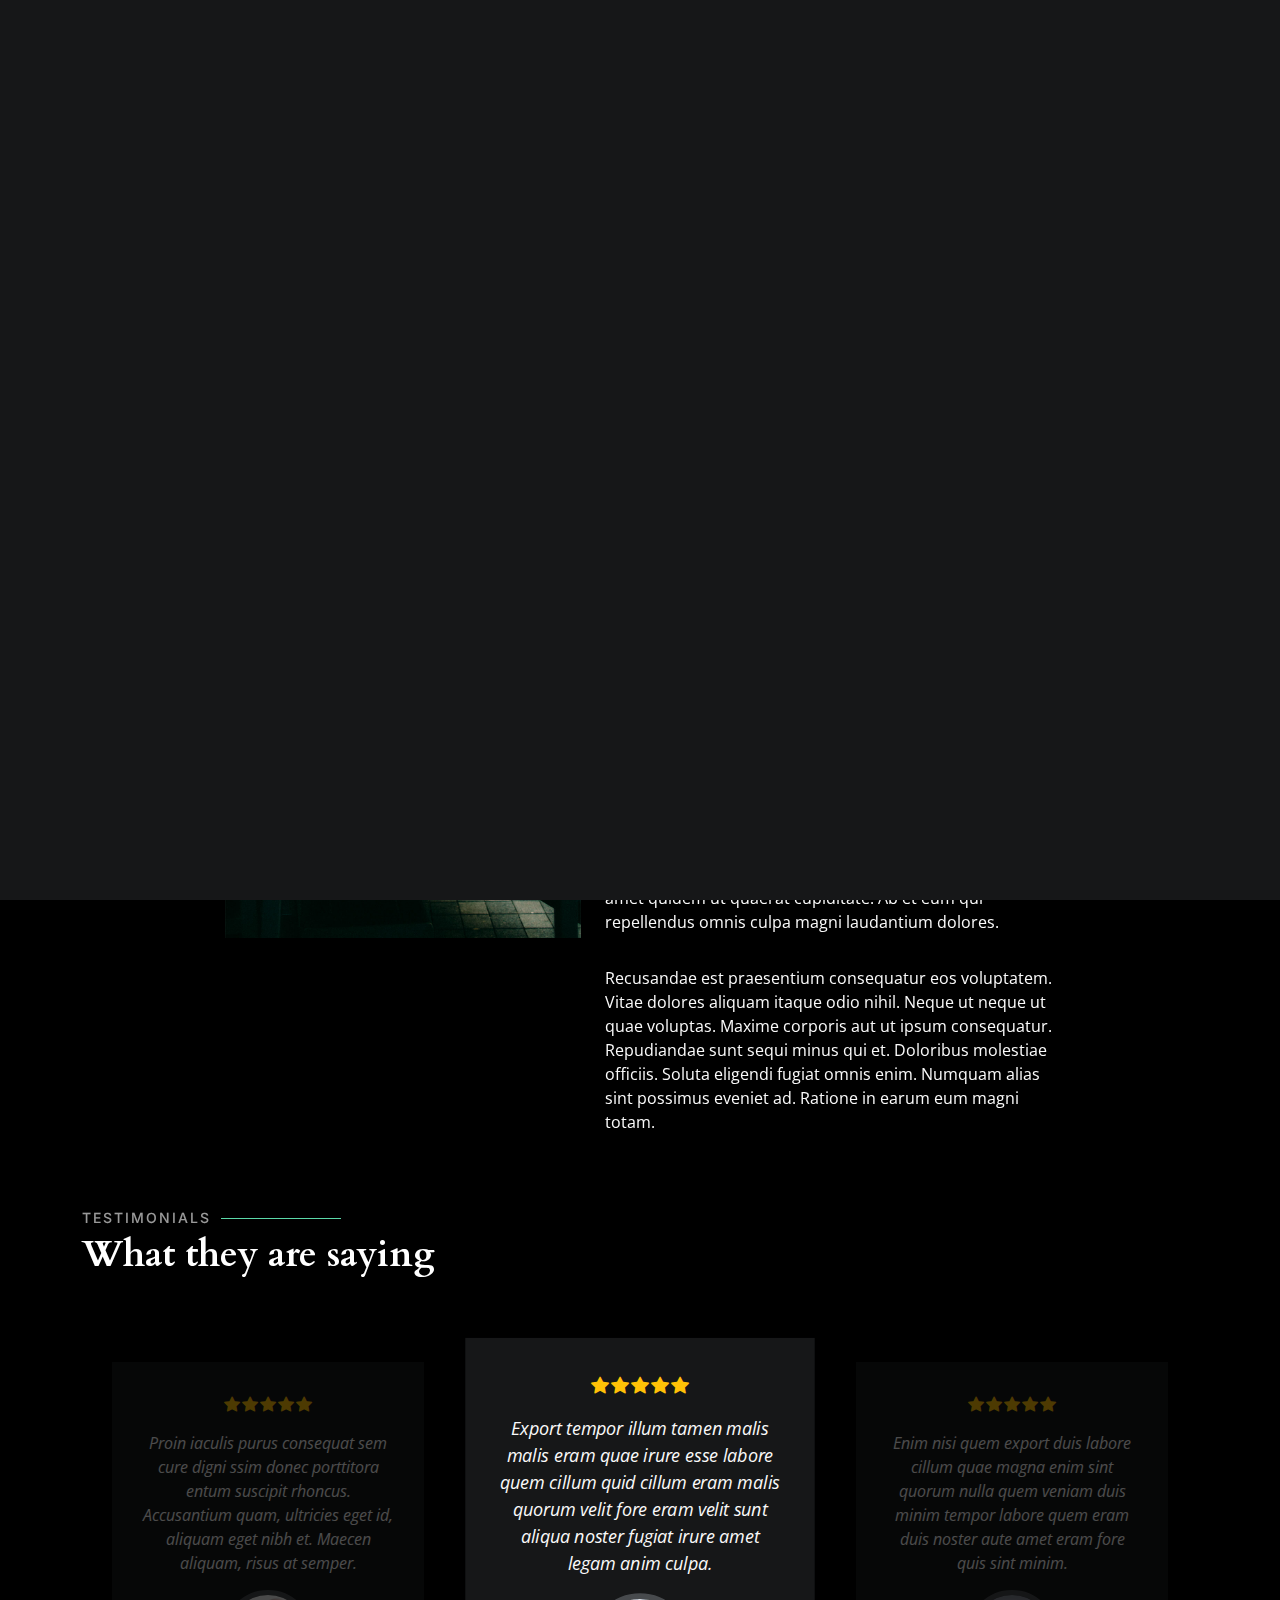
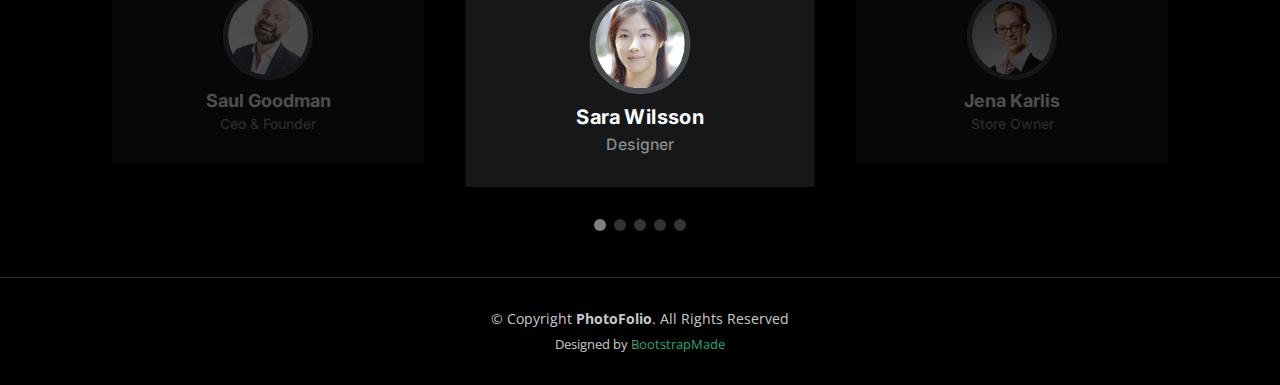
<file: about.html>
<!DOCTYPE html>
<html lang="en">

<head>
  <meta charset="utf-8">
  <meta content="width=device-width, initial-scale=1.0" name="viewport">

  <title>PhotoFolio Bootstrap Template - About</title>
  <meta content="" name="description">
  <meta content="" name="keywords">

  <!-- Favicons -->
  <link href="assets/img/favicon.png" rel="icon">
  <link href="assets/img/apple-touch-icon.png" rel="apple-touch-icon">

  <!-- Google Fonts -->
  <link rel="preconnect" href="https://fonts.googleapis.com">
  <link rel="preconnect" href="https://fonts.gstatic.com" crossorigin>
  <link href="https://fonts.googleapis.com/css2?family=Open+Sans:ital,wght@0,300;0,400;0,500;0,600;0,700;1,300;1,400;1,600;1,700&family=Inter:ital,wght@0,300;0,400;0,500;0,600;0,700;1,300;1,400;1,500;1,600;1,700&family=Cardo:ital,wght@0,400;0,700;1,400&display=swap" rel="stylesheet">

  <!-- Vendor CSS Files -->
  <link href="assets/vendor/bootstrap/css/bootstrap.min.css" rel="stylesheet">
  <link href="assets/vendor/bootstrap-icons/bootstrap-icons.css" rel="stylesheet">
  <link href="assets/vendor/swiper/swiper-bundle.min.css" rel="stylesheet">
  <link href="assets/vendor/glightbox/css/glightbox.min.css" rel="stylesheet">
  <link href="assets/vendor/aos/aos.css" rel="stylesheet">

  <!-- Template Main CSS File -->
  <link href="assets/css/main.css" rel="stylesheet">

  <!-- =======================================================
  * Template Name: PhotoFolio - v1.0.0
  * Template URL: https://bootstrapmade.com/photofolio-bootstrap-photography-website-template/
  * Author: BootstrapMade.com
  * License: https://bootstrapmade.com/license/
  ======================================================== -->
</head>

<body>

  <!-- ======= Header ======= -->
  <header id="header" class="header d-flex align-items-center fixed-top">
    <div class="container-fluid d-flex align-items-center justify-content-between">

      <a href="index.html" class="logo d-flex align-items-center  me-auto me-lg-0">
        <!-- Uncomment the line below if you also wish to use an image logo -->
        <!-- <img src="assets/img/logo.png" alt=""> -->
        <i class="bi bi-camera"></i>
        <h1>PhotoFolio</h1>
      </a>

      <nav id="navbar" class="navbar">
        <ul>
          <li><a href="index.html">Home</a></li>
          <li><a href="about.html" class="active">About</a></li>
          <li class="dropdown"><a href="#"><span>Gallery</span> <i class="bi bi-chevron-down dropdown-indicator"></i></a>
            <ul>
              <li><a href="gallery.html">Nature</a></li>
              <li><a href="gallery.html">People</a></li>
              <li><a href="gallery.html">Architecture</a></li>
              <li><a href="gallery.html">Animals</a></li>
              <li><a href="gallery.html">Sports</a></li>
              <li><a href="gallery.html">Travel</a></li>
              <li class="dropdown"><a href="#"><span>Sub Menu</span> <i class="bi bi-chevron-down dropdown-indicator"></i></a>
                <ul>
                  <li><a href="#">Sub Menu 1</a></li>
                  <li><a href="#">Sub Menu 2</a></li>
                  <li><a href="#">Sub Menu 3</a></li>
                </ul>
              </li>
            </ul>
          </li>
          <li><a href="services.html">Services</a></li>
          <li><a href="contact.html">Contact</a></li>
        </ul>
      </nav><!-- .navbar -->

      <div class="header-social-links">
        <a href="#" class="twitter"><i class="bi bi-twitter"></i></a>
        <a href="#" class="facebook"><i class="bi bi-facebook"></i></a>
        <a href="#" class="instagram"><i class="bi bi-instagram"></i></a>
        <a href="#" class="linkedin"><i class="bi bi-linkedin"></i></i></a>
      </div>
      <i class="mobile-nav-toggle mobile-nav-show bi bi-list"></i>
      <i class="mobile-nav-toggle mobile-nav-hide d-none bi bi-x"></i>

    </div>
  </header><!-- End Header -->

  <main id="main" data-aos="fade" data-aos-delay="1500">

    <!-- ======= End Page Header ======= -->
    <div class="page-header d-flex align-items-center">
      <div class="container position-relative">
        <div class="row d-flex justify-content-center">
          <div class="col-lg-6 text-center">
            <h2>About</h2>
            <p>Odio et unde deleniti. Deserunt numquam exercitationem. Officiis quo odio sint voluptas consequatur ut a odio voluptatem. Sit dolorum debitis veritatis natus dolores. Quasi ratione sint. Sit quaerat ipsum dolorem.</p>

            <a class="cta-btn" href="contact.html">Available for hire</a>

          </div>
        </div>
      </div>
    </div><!-- End Page Header -->

    <!-- ======= About Section ======= -->
    <section id="about" class="about">
      <div class="container">

        <div class="row gy-4 justify-content-center">
          <div class="col-lg-4">
            <img src="assets/img/profile-img.jpg" class="img-fluid" alt="">
          </div>
          <div class="col-lg-5 content">
            <h2>Professional Photographer from New York</h2>
            <p class="fst-italic py-3">
              Lorem ipsum dolor sit amet, consectetur adipiscing elit, sed do eiusmod tempor incididunt ut labore et dolore
              magna aliqua.
            </p>
            <div class="row">
              <div class="col-lg-6">
                <ul>
                  <li><i class="bi bi-chevron-right"></i> <strong>Birthday:</strong> <span>1 May 1995</span></li>
                  <li><i class="bi bi-chevron-right"></i> <strong>Website:</strong> <span>www.example.com</span></li>
                  <li><i class="bi bi-chevron-right"></i> <strong>Phone:</strong> <span>+123 456 7890</span></li>
                  <li><i class="bi bi-chevron-right"></i> <strong>City:</strong> <span>New York, USA</span></li>
                </ul>
              </div>
              <div class="col-lg-6">
                <ul>
                  <li><i class="bi bi-chevron-right"></i> <strong>Age:</strong> <span>30</span></li>
                  <li><i class="bi bi-chevron-right"></i> <strong>Degree:</strong> <span>Master</span></li>
                  <li><i class="bi bi-chevron-right"></i> <strong>PhEmailone:</strong> <span>email@example.com</span></li>
                  <li><i class="bi bi-chevron-right"></i> <strong>Freelance:</strong> <span>Available</span></li>
                </ul>
              </div>
            </div>
            <p class="py-3">
              Officiis eligendi itaque labore et dolorum mollitia officiis optio vero. Quisquam sunt adipisci omnis et ut. Nulla accusantium dolor incidunt officia tempore. Et eius omnis.
              Cupiditate ut dicta maxime officiis quidem quia. Sed et consectetur qui quia repellendus itaque neque. Aliquid amet quidem ut quaerat cupiditate. Ab et eum qui repellendus omnis culpa magni laudantium dolores.
            </p>
            <p class="m-0">
              Recusandae est praesentium consequatur eos voluptatem. Vitae dolores aliquam itaque odio nihil. Neque ut neque ut quae voluptas. Maxime corporis aut ut ipsum consequatur. Repudiandae sunt sequi minus qui et. Doloribus molestiae officiis.
              Soluta eligendi fugiat omnis enim. Numquam alias sint possimus eveniet ad. Ratione in earum eum magni totam.
            </p>
          </div>
        </div>

      </div>
    </section><!-- End About Section -->

    <!-- ======= Testimonials Section ======= -->
    <section id="testimonials" class="testimonials">
      <div class="container">

        <div class="section-header">
          <h2>Testimonials</h2>
          <p>What they are saying</p>
        </div>

        <div class="slides-3 swiper">
          <div class="swiper-wrapper">

            <div class="swiper-slide">
              <div class="testimonial-item">
                <div class="stars">
                  <i class="bi bi-star-fill"></i><i class="bi bi-star-fill"></i><i class="bi bi-star-fill"></i><i class="bi bi-star-fill"></i><i class="bi bi-star-fill"></i>
                </div>
                <p>
                  Proin iaculis purus consequat sem cure digni ssim donec porttitora entum suscipit rhoncus. Accusantium quam, ultricies eget id, aliquam eget nibh et. Maecen aliquam, risus at semper.
                </p>
                <div class="profile mt-auto">
                  <img src="assets/img/testimonials/testimonials-1.jpg" class="testimonial-img" alt="">
                  <h3>Saul Goodman</h3>
                  <h4>Ceo &amp; Founder</h4>
                </div>
              </div>
            </div><!-- End testimonial item -->

            <div class="swiper-slide">
              <div class="testimonial-item">
                <div class="stars">
                  <i class="bi bi-star-fill"></i><i class="bi bi-star-fill"></i><i class="bi bi-star-fill"></i><i class="bi bi-star-fill"></i><i class="bi bi-star-fill"></i>
                </div>
                <p>
                  Export tempor illum tamen malis malis eram quae irure esse labore quem cillum quid cillum eram malis quorum velit fore eram velit sunt aliqua noster fugiat irure amet legam anim culpa.
                </p>
                <div class="profile mt-auto">
                  <img src="assets/img/testimonials/testimonials-2.jpg" class="testimonial-img" alt="">
                  <h3>Sara Wilsson</h3>
                  <h4>Designer</h4>
                </div>
              </div>
            </div><!-- End testimonial item -->

            <div class="swiper-slide">
              <div class="testimonial-item">
                <div class="stars">
                  <i class="bi bi-star-fill"></i><i class="bi bi-star-fill"></i><i class="bi bi-star-fill"></i><i class="bi bi-star-fill"></i><i class="bi bi-star-fill"></i>
                </div>
                <p>
                  Enim nisi quem export duis labore cillum quae magna enim sint quorum nulla quem veniam duis minim tempor labore quem eram duis noster aute amet eram fore quis sint minim.
                </p>
                <div class="profile mt-auto">
                  <img src="assets/img/testimonials/testimonials-3.jpg" class="testimonial-img" alt="">
                  <h3>Jena Karlis</h3>
                  <h4>Store Owner</h4>
                </div>
              </div>
            </div><!-- End testimonial item -->

            <div class="swiper-slide">
              <div class="testimonial-item">
                <div class="stars">
                  <i class="bi bi-star-fill"></i><i class="bi bi-star-fill"></i><i class="bi bi-star-fill"></i><i class="bi bi-star-fill"></i><i class="bi bi-star-fill"></i>
                </div>
                <p>
                  Fugiat enim eram quae cillum dolore dolor amet nulla culpa multos export minim fugiat minim velit minim dolor enim duis veniam ipsum anim magna sunt elit fore quem dolore labore illum veniam.
                </p>
                <div class="profile mt-auto">
                  <img src="assets/img/testimonials/testimonials-4.jpg" class="testimonial-img" alt="">
                  <h3>Matt Brandon</h3>
                  <h4>Freelancer</h4>
                </div>
              </div>
            </div><!-- End testimonial item -->

            <div class="swiper-slide">
              <div class="testimonial-item">
                <div class="stars">
                  <i class="bi bi-star-fill"></i><i class="bi bi-star-fill"></i><i class="bi bi-star-fill"></i><i class="bi bi-star-fill"></i><i class="bi bi-star-fill"></i>
                </div>
                <p>
                  Quis quorum aliqua sint quem legam fore sunt eram irure aliqua veniam tempor noster veniam enim culpa labore duis sunt culpa nulla illum cillum fugiat legam esse veniam culpa fore nisi cillum quid.
                </p>
                <div class="profile mt-auto">
                  <img src="assets/img/testimonials/testimonials-5.jpg" class="testimonial-img" alt="">
                  <h3>John Larson</h3>
                  <h4>Entrepreneur</h4>
                </div>
              </div>
            </div><!-- End testimonial item -->

          </div>
          <div class="swiper-pagination"></div>
        </div>

      </div>
    </section><!-- End Testimonials Section -->

  </main><!-- End #main -->

  <!-- ======= Footer ======= -->
  <footer id="footer" class="footer">
    <div class="container">
      <div class="copyright">
        &copy; Copyright <strong><span>PhotoFolio</span></strong>. All Rights Reserved
      </div>
      <div class="credits">
        <!-- All the links in the footer should remain intact. -->
        <!-- You can delete the links only if you purchased the pro version. -->
        <!-- Licensing information: https://bootstrapmade.com/license/ -->
        <!-- Purchase the pro version with working PHP/AJAX contact form: https://bootstrapmade.com/photofolio-bootstrap-photography-website-template/ -->
        Designed by <a href="https://bootstrapmade.com/">BootstrapMade</a>
      </div>
    </div>
  </footer><!-- End Footer -->

  <a href="#" class="scroll-top d-flex align-items-center justify-content-center"><i class="bi bi-arrow-up-short"></i></a>

  <div id="preloader">
    <div class="line"></div>
  </div>

  <!-- Vendor JS Files -->
  <script src="assets/vendor/bootstrap/js/bootstrap.bundle.min.js"></script>
  <script src="assets/vendor/swiper/swiper-bundle.min.js"></script>
  <script src="assets/vendor/glightbox/js/glightbox.min.js"></script>
  <script src="assets/vendor/aos/aos.js"></script>
  <script src="assets/vendor/php-email-form/validate.js"></script>

  <!-- Template Main JS File -->
  <script src="assets/js/main.js"></script>

</body>

</html>
</file>
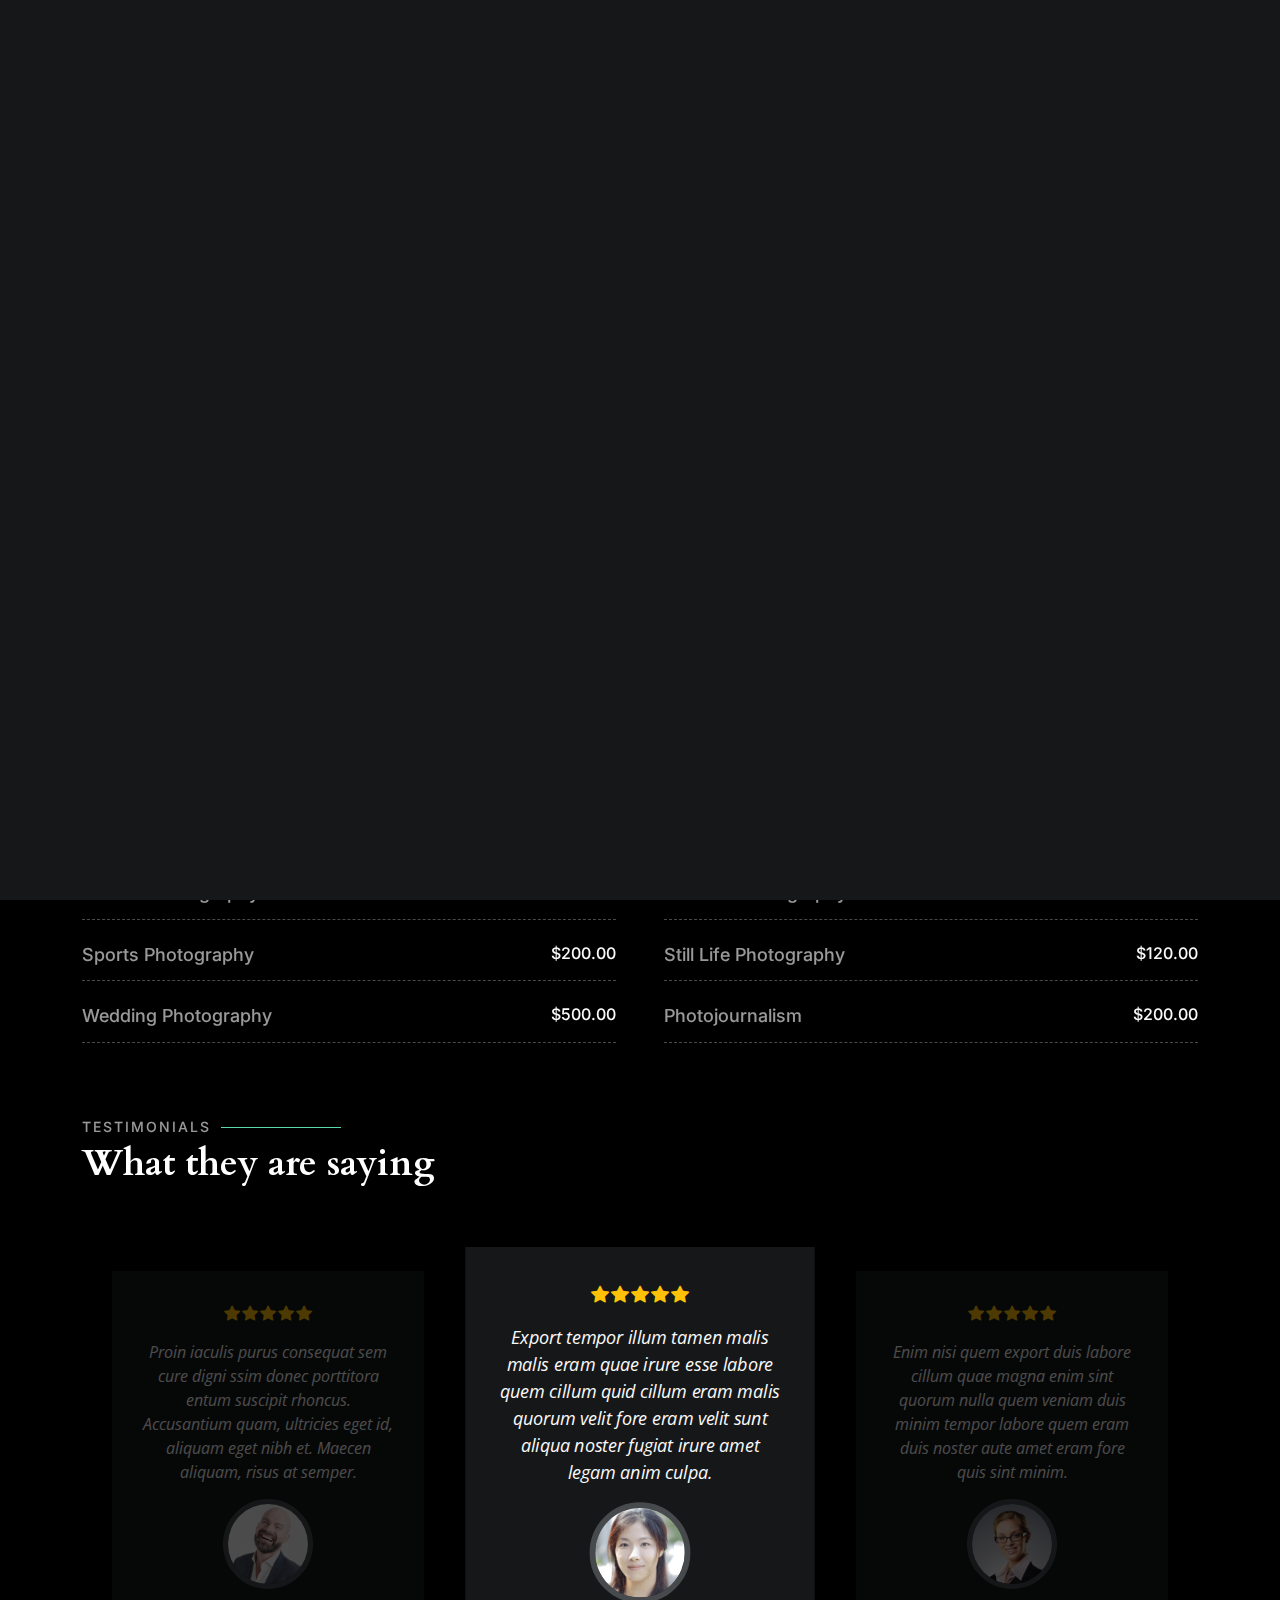
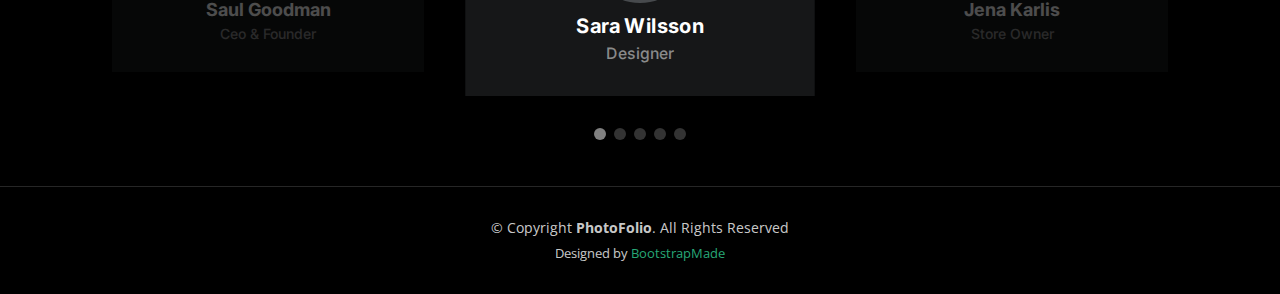
<file: services.html>
<!DOCTYPE html>
<html lang="en">

<head>
  <meta charset="utf-8">
  <meta content="width=device-width, initial-scale=1.0" name="viewport">

  <title>PhotoFolio Bootstrap Template - Services</title>
  <meta content="" name="description">
  <meta content="" name="keywords">

  <!-- Favicons -->
  <link href="assets/img/favicon.png" rel="icon">
  <link href="assets/img/apple-touch-icon.png" rel="apple-touch-icon">

  <!-- Google Fonts -->
  <link rel="preconnect" href="https://fonts.googleapis.com">
  <link rel="preconnect" href="https://fonts.gstatic.com" crossorigin>
  <link href="https://fonts.googleapis.com/css2?family=Open+Sans:ital,wght@0,300;0,400;0,500;0,600;0,700;1,300;1,400;1,600;1,700&family=Inter:ital,wght@0,300;0,400;0,500;0,600;0,700;1,300;1,400;1,500;1,600;1,700&family=Cardo:ital,wght@0,400;0,700;1,400&display=swap" rel="stylesheet">

  <!-- Vendor CSS Files -->
  <link href="assets/vendor/bootstrap/css/bootstrap.min.css" rel="stylesheet">
  <link href="assets/vendor/bootstrap-icons/bootstrap-icons.css" rel="stylesheet">
  <link href="assets/vendor/swiper/swiper-bundle.min.css" rel="stylesheet">
  <link href="assets/vendor/glightbox/css/glightbox.min.css" rel="stylesheet">
  <link href="assets/vendor/aos/aos.css" rel="stylesheet">

  <!-- Template Main CSS File -->
  <link href="assets/css/main.css" rel="stylesheet">

  <!-- =======================================================
  * Template Name: PhotoFolio - v1.0.0
  * Template URL: https://bootstrapmade.com/photofolio-bootstrap-photography-website-template/
  * Author: BootstrapMade.com
  * License: https://bootstrapmade.com/license/
  ======================================================== -->
</head>

<body>

  <!-- ======= Header ======= -->
  <header id="header" class="header d-flex align-items-center fixed-top">
    <div class="container-fluid d-flex align-items-center justify-content-between">

      <a href="index.html" class="logo d-flex align-items-center  me-auto me-lg-0">
        <!-- Uncomment the line below if you also wish to use an image logo -->
        <!-- <img src="assets/img/logo.png" alt=""> -->
        <i class="bi bi-camera"></i>
        <h1>PhotoFolio</h1>
      </a>

      <nav id="navbar" class="navbar">
        <ul>
          <li><a href="index.html">Home</a></li>
          <li><a href="about.html">About</a></li>
          <li class="dropdown"><a href="#"><span>Gallery</span> <i class="bi bi-chevron-down dropdown-indicator"></i></a>
            <ul>
              <li><a href="gallery.html">Nature</a></li>
              <li><a href="gallery.html">People</a></li>
              <li><a href="gallery.html">Architecture</a></li>
              <li><a href="gallery.html">Animals</a></li>
              <li><a href="gallery.html">Sports</a></li>
              <li><a href="gallery.html">Travel</a></li>
              <li class="dropdown"><a href="#"><span>Sub Menu</span> <i class="bi bi-chevron-down dropdown-indicator"></i></a>
                <ul>
                  <li><a href="#">Sub Menu 1</a></li>
                  <li><a href="#">Sub Menu 2</a></li>
                  <li><a href="#">Sub Menu 3</a></li>
                </ul>
              </li>
            </ul>
          </li>
          <li><a href="services.html" class="active">Services</a></li>
          <li><a href="contact.html">Contact</a></li>
        </ul>
      </nav><!-- .navbar -->

      <div class="header-social-links">
        <a href="#" class="twitter"><i class="bi bi-twitter"></i></a>
        <a href="#" class="facebook"><i class="bi bi-facebook"></i></a>
        <a href="#" class="instagram"><i class="bi bi-instagram"></i></a>
        <a href="#" class="linkedin"><i class="bi bi-linkedin"></i></i></a>
      </div>
      <i class="mobile-nav-toggle mobile-nav-show bi bi-list"></i>
      <i class="mobile-nav-toggle mobile-nav-hide d-none bi bi-x"></i>

    </div>
  </header><!-- End Header -->

  <main id="main" data-aos="fade" data-aos-delay="1500">

    <!-- ======= End Page Header ======= -->
    <div class="page-header d-flex align-items-center">
      <div class="container position-relative">
        <div class="row d-flex justify-content-center">
          <div class="col-lg-6 text-center">
            <h2>Services</h2>
            <p>Odio et unde deleniti. Deserunt numquam exercitationem. Officiis quo odio sint voluptas consequatur ut a odio voluptatem. Sit dolorum debitis veritatis natus dolores. Quasi ratione sint. Sit quaerat ipsum dolorem.</p>

            <a class="cta-btn" href="contact.html">Available for hire</a>

          </div>
        </div>
      </div>
    </div><!-- End Page Header -->

    <!-- ======= Services Section ======= -->
    <section id="services" class="services">
      <div class="container">

        <div class="row gy-4">

          <div class="col-xl-3 col-md-6 d-flex">
            <div class="service-item position-relative">
              <i class="bi bi-activity"></i>
              <h4><a href="" class="stretched-link">Lorem Ipsum</a></h4>
              <p>Voluptatum deleniti atque corrupti quos dolores et quas molestias excepturi</p>
            </div>
          </div><!-- End Service Item -->

          <div class="col-xl-3 col-md-6 d-flex">
            <div class="service-item position-relative">
              <i class="bi bi-bounding-box-circles"></i>
              <h4><a href="" class="stretched-link">Sed ut perspici</a></h4>
              <p>Duis aute irure dolor in reprehenderit in voluptate velit esse cillum dolore</p>
            </div>
          </div><!-- End Service Item -->

          <div class="col-xl-3 col-md-6 d-flex">
            <div class="service-item position-relative">
              <i class="bi bi-calendar4-week"></i>
              <h4><a href="" class="stretched-link">Magni Dolores</a></h4>
              <p>Excepteur sint occaecat cupidatat non proident, sunt in culpa qui officia</p>
            </div>
          </div><!-- End Service Item -->

          <div class="col-xl-3 col-md-6 d-flex">
            <div class="service-item position-relative">
              <i class="bi bi-broadcast"></i>
              <h4><a href="" class="stretched-link">Nemo Enim</a></h4>
              <p>At vero eos et accusamus et iusto odio dignissimos ducimus qui blanditiis</p>
            </div>
          </div><!-- End Service Item -->

        </div>

      </div>
    </section><!-- End Services Section -->

    <!-- ======= Pricing Section ======= -->
    <section id="pricing" class="pricing">
      <div class="container">

        <div class="section-header">
          <h2>Prices</h2>
          <p>Check my adorable pricing</p>
        </div>

        <div class="row gy-4 gx-lg-5">

          <div class="col-lg-6">
            <div class="pricing-item d-flex justify-content-between">
              <h3>Portrait Photography</h3>
              <h4>$160.00</h4>
            </div>
          </div><!-- End Pricing Item -->

          <div class="col-lg-6">
            <div class="pricing-item d-flex justify-content-between">
              <h3>Fashion Photography</h3>
              <h4>$300.00</h4>
            </div>
          </div><!-- End Pricing Item -->

          <div class="col-lg-6">
            <div class="pricing-item d-flex justify-content-between">
              <h3>Sports Photography</h3>
              <h4>$200.00</h4>
            </div>
          </div><!-- End Pricing Item -->

          <div class="col-lg-6">
            <div class="pricing-item d-flex justify-content-between">
              <h3>Still Life Photography</h3>
              <h4>$120.00</h4>
            </div>
          </div><!-- End Pricing Item -->

          <div class="col-lg-6">
            <div class="pricing-item d-flex justify-content-between">
              <h3>Wedding Photography</h3>
              <h4>$500.00</h4>
            </div>
          </div><!-- End Pricing Item -->

          <div class="col-lg-6">
            <div class="pricing-item d-flex justify-content-between">
              <h3>Photojournalism</h3>
              <h4>$200.00</h4>
            </div>
          </div><!-- End Pricing Item -->

        </div>
    </section><!-- End Pricing Section -->

    <!-- ======= Testimonials Section ======= -->
    <section id="testimonials" class="testimonials">
      <div class="container">

        <div class="section-header">
          <h2>Testimonials</h2>
          <p>What they are saying</p>
        </div>

        <div class="slides-3 swiper">
          <div class="swiper-wrapper">

            <div class="swiper-slide">
              <div class="testimonial-item">
                <div class="stars">
                  <i class="bi bi-star-fill"></i><i class="bi bi-star-fill"></i><i class="bi bi-star-fill"></i><i class="bi bi-star-fill"></i><i class="bi bi-star-fill"></i>
                </div>
                <p>
                  Proin iaculis purus consequat sem cure digni ssim donec porttitora entum suscipit rhoncus. Accusantium quam, ultricies eget id, aliquam eget nibh et. Maecen aliquam, risus at semper.
                </p>
                <div class="profile mt-auto">
                  <img src="assets/img/testimonials/testimonials-1.jpg" class="testimonial-img" alt="">
                  <h3>Saul Goodman</h3>
                  <h4>Ceo &amp; Founder</h4>
                </div>
              </div>
            </div><!-- End testimonial item -->

            <div class="swiper-slide">
              <div class="testimonial-item">
                <div class="stars">
                  <i class="bi bi-star-fill"></i><i class="bi bi-star-fill"></i><i class="bi bi-star-fill"></i><i class="bi bi-star-fill"></i><i class="bi bi-star-fill"></i>
                </div>
                <p>
                  Export tempor illum tamen malis malis eram quae irure esse labore quem cillum quid cillum eram malis quorum velit fore eram velit sunt aliqua noster fugiat irure amet legam anim culpa.
                </p>
                <div class="profile mt-auto">
                  <img src="assets/img/testimonials/testimonials-2.jpg" class="testimonial-img" alt="">
                  <h3>Sara Wilsson</h3>
                  <h4>Designer</h4>
                </div>
              </div>
            </div><!-- End testimonial item -->

            <div class="swiper-slide">
              <div class="testimonial-item">
                <div class="stars">
                  <i class="bi bi-star-fill"></i><i class="bi bi-star-fill"></i><i class="bi bi-star-fill"></i><i class="bi bi-star-fill"></i><i class="bi bi-star-fill"></i>
                </div>
                <p>
                  Enim nisi quem export duis labore cillum quae magna enim sint quorum nulla quem veniam duis minim tempor labore quem eram duis noster aute amet eram fore quis sint minim.
                </p>
                <div class="profile mt-auto">
                  <img src="assets/img/testimonials/testimonials-3.jpg" class="testimonial-img" alt="">
                  <h3>Jena Karlis</h3>
                  <h4>Store Owner</h4>
                </div>
              </div>
            </div><!-- End testimonial item -->

            <div class="swiper-slide">
              <div class="testimonial-item">
                <div class="stars">
                  <i class="bi bi-star-fill"></i><i class="bi bi-star-fill"></i><i class="bi bi-star-fill"></i><i class="bi bi-star-fill"></i><i class="bi bi-star-fill"></i>
                </div>
                <p>
                  Fugiat enim eram quae cillum dolore dolor amet nulla culpa multos export minim fugiat minim velit minim dolor enim duis veniam ipsum anim magna sunt elit fore quem dolore labore illum veniam.
                </p>
                <div class="profile mt-auto">
                  <img src="assets/img/testimonials/testimonials-4.jpg" class="testimonial-img" alt="">
                  <h3>Matt Brandon</h3>
                  <h4>Freelancer</h4>
                </div>
              </div>
            </div><!-- End testimonial item -->

            <div class="swiper-slide">
              <div class="testimonial-item">
                <div class="stars">
                  <i class="bi bi-star-fill"></i><i class="bi bi-star-fill"></i><i class="bi bi-star-fill"></i><i class="bi bi-star-fill"></i><i class="bi bi-star-fill"></i>
                </div>
                <p>
                  Quis quorum aliqua sint quem legam fore sunt eram irure aliqua veniam tempor noster veniam enim culpa labore duis sunt culpa nulla illum cillum fugiat legam esse veniam culpa fore nisi cillum quid.
                </p>
                <div class="profile mt-auto">
                  <img src="assets/img/testimonials/testimonials-5.jpg" class="testimonial-img" alt="">
                  <h3>John Larson</h3>
                  <h4>Entrepreneur</h4>
                </div>
              </div>
            </div><!-- End testimonial item -->

          </div>
          <div class="swiper-pagination"></div>
        </div>

      </div>
    </section><!-- End Testimonials Section -->

  </main><!-- End #main -->

  <!-- ======= Footer ======= -->
  <footer id="footer" class="footer">
    <div class="container">
      <div class="copyright">
        &copy; Copyright <strong><span>PhotoFolio</span></strong>. All Rights Reserved
      </div>
      <div class="credits">
        <!-- All the links in the footer should remain intact. -->
        <!-- You can delete the links only if you purchased the pro version. -->
        <!-- Licensing information: https://bootstrapmade.com/license/ -->
        <!-- Purchase the pro version with working PHP/AJAX contact form: https://bootstrapmade.com/photofolio-bootstrap-photography-website-template/ -->
        Designed by <a href="https://bootstrapmade.com/">BootstrapMade</a>
      </div>
    </div>
  </footer><!-- End Footer -->

  <a href="#" class="scroll-top d-flex align-items-center justify-content-center"><i class="bi bi-arrow-up-short"></i></a>

  <div id="preloader">
    <div class="line"></div>
  </div>

  <!-- Vendor JS Files -->
  <script src="assets/vendor/bootstrap/js/bootstrap.bundle.min.js"></script>
  <script src="assets/vendor/swiper/swiper-bundle.min.js"></script>
  <script src="assets/vendor/glightbox/js/glightbox.min.js"></script>
  <script src="assets/vendor/aos/aos.js"></script>
  <script src="assets/vendor/php-email-form/validate.js"></script>

  <!-- Template Main JS File -->
  <script src="assets/js/main.js"></script>

</body>

</html>
</file>
<file: assets/css/main.css>
/**
* Template Name: PhotoFolio - v1.0.0
* Template URL: https://bootstrapmade.com/photofolio-bootstrap-photography-website-template/
* Author: BootstrapMade.com
* License: https://bootstrapmade.com/license/
*/

/*--------------------------------------------------------------
# Set main reusable colors and fonts using CSS variables
# Learn more about CSS variables at https://developer.mozilla.org/en-US/docs/Web/CSS/Using_CSS_custom_properties
--------------------------------------------------------------*/
/* Fonts */
:root {
  --font-default: "Open Sans", system-ui, -apple-system, "Segoe UI", Roboto, "Helvetica Neue", Arial, "Noto Sans", "Liberation Sans", sans-serif, "Apple Color Emoji", "Segoe UI Emoji", "Segoe UI Symbol", "Noto Color Emoji";
  --font-primary: "Inter", sans-serif;
  --font-secondary: "Cardo", sans-serif;
}

/* Colors */
:root {
  --color-default: #fafafa;
  --color-primary: #27a776;
  --color-secondary: #161718;
}

/* Smooth scroll behavior */
:root {
  scroll-behavior: smooth;
}

/*--------------------------------------------------------------
# General
--------------------------------------------------------------*/
body {
  font-family: var(--font-default);
  color: var(--color-default);
  background-color: #000;
}

a {
  color: var(--color-primary);
  text-decoration: none;
}

a:hover {
  color: #32cf93;
  text-decoration: none;
}

h1,
h2,
h3,
h4,
h5,
h6 {
  font-family: var(--font-primary);
}

/*--------------------------------------------------------------
# Sections & Section Header
--------------------------------------------------------------*/
.section-header {
  padding-bottom: 40px;
}

.section-header h2 {
  font-size: 14px;
  font-weight: 500;
  padding: 0;
  line-height: 1px;
  margin: 0 0 5px 0;
  letter-spacing: 2px;
  text-transform: uppercase;
  color: rgba(255, 255, 255, 0.6);
  font-family: var(--font-primary);
}

.section-header h2::after {
  content: "";
  width: 120px;
  height: 1px;
  display: inline-block;
  background: #5bd9a9;
  margin: 4px 10px;
}

.section-header p {
  margin: 0;
  margin: 0;
  font-size: 36px;
  font-weight: 700;
  font-family: var(--font-secondary);
  color: #fff;
}

/*--------------------------------------------------------------
# Page Header
--------------------------------------------------------------*/
.page-header {
  padding: 120px 0 60px 0;
  min-height: 30vh;
  position: relative;
}

.page-header h2 {
  font-size: 56px;
  font-weight: 500;
  color: #fff;
  font-family: var(--font-secondary);
}

@media (max-width: 768px) {
  .page-header h2 {
    font-size: 36px;
  }
}

.page-header p {
  color: rgba(255, 255, 255, 0.8);
}

.page-header .cta-btn {
  font-family: var(--font-primary);
  font-weight: 400;
  font-size: 14px;
  display: inline-block;
  padding: 12px 40px;
  border-radius: 4px;
  letter-spacing: 1px;
  text-transform: uppercase;
  transition: 0.3s;
  color: #fff;
  background: var(--color-primary);
}

.page-header .cta-btn:hover {
  background: #2cbc85;
}

/*--------------------------------------------------------------
# Scroll top button
--------------------------------------------------------------*/
.scroll-top {
  position: fixed;
  visibility: hidden;
  opacity: 0;
  right: 15px;
  bottom: -15px;
  z-index: 99999;
  background: var(--color-primary);
  width: 44px;
  height: 44px;
  border-radius: 50px;
  transition: all 0.4s;
}

.scroll-top i {
  font-size: 24px;
  color: #fff;
  line-height: 0;
}

.scroll-top:hover {
  background: rgba(39, 167, 118, 0.8);
  color: #fff;
}

.scroll-top.active {
  visibility: visible;
  opacity: 1;
  bottom: 15px;
}

/*--------------------------------------------------------------
# Preloader
--------------------------------------------------------------*/
#preloader {
  display: flex;
  position: fixed;
  inset: 0;
  width: 100%;
  height: 100vh;
  z-index: 99999;
}

#preloader:before,
#preloader:after {
  content: "";
  background-color: var(--color-secondary);
  position: absolute;
  inset: 0;
  width: 50%;
  height: 100%;
  transition: all 0.3s ease 0s;
  z-index: -1;
}

#preloader:after {
  left: auto;
  right: 0;
}

#preloader .line {
  position: relative;
  overflow: hidden;
  margin: auto;
  width: 1px;
  height: 280px;
  transition: all 0.8s ease 0s;
}

#preloader .line:before {
  content: "";
  position: absolute;
  background-color: #fff;
  left: 0;
  top: 50%;
  width: 1px;
  height: 0%;
  transform: translateY(-50%);
  -webkit-animation: lineincrease 1000ms ease-in-out 0s forwards;
  animation: lineincrease 1000ms ease-in-out 0s forwards;
}

#preloader .line:after {
  content: "";
  position: absolute;
  background-color: #999;
  left: 0;
  top: 0;
  width: 1px;
  height: 100%;
  transform: translateY(-100%);
  -webkit-animation: linemove 1200ms linear 0s infinite;
  animation: linemove 1200ms linear 0s infinite;
  -webkit-animation-delay: 2000ms;
  animation-delay: 2000ms;
}

#preloader.loaded .line {
  opacity: 0;
  height: 100% !important;
}

#preloader.loaded .line:after {
  opacity: 0;
}

#preloader.loaded:before,
#preloader.loaded:after {
  -webkit-animation: preloaderfinish 300ms ease-in-out 500ms forwards;
  animation: preloaderfinish 300ms ease-in-out 500ms forwards;
}

@-webkit-keyframes lineincrease {
  0% {
    height: 0%;
  }

  100% {
    height: 100%;
  }
}

@keyframes lineincrease {
  0% {
    height: 0%;
  }

  100% {
    height: 100%;
  }
}

@-webkit-keyframes linemove {
  0% {
    transform: translateY(200%);
  }

  100% {
    transform: translateY(-100%);
  }
}

@keyframes linemove {
  0% {
    transform: translateY(200%);
  }

  100% {
    transform: translateY(-100%);
  }
}

@-webkit-keyframes preloaderfinish {
  0% {
    width: 5 0%;
  }

  100% {
    width: 0%;
  }
}

@keyframes preloaderfinish {
  0% {
    width: 5 0%;
  }

  100% {
    width: 0%;
  }
}

/*--------------------------------------------------------------
# Header
--------------------------------------------------------------*/
.header {
  transition: all 0.5s;
  z-index: 997;
  padding: 30px 0;
  background-color: #000;
}

.header .logo {
  transition: 0.3s;
}

.header .logo img {
  max-height: 40px;
  margin-right: 8px;
}

.header .logo h1 {
  font-size: 32px;
  margin: 0;
  font-weight: 400;
  color: #fff;
  font-family: var(--font-secondary);
}

.header .logo i {
  font-size: 32px;
  margin-right: 8px;
  line-height: 0;
}

@media (max-width: 575px) {
  .header .logo h1 {
    font-size: 26px;
  }

  .header .logo i {
    font-size: 24px;
  }
}

.header .header-social-links {
  padding-right: 15px;
}

.header .header-social-links a {
  color: rgba(255, 255, 255, 0.5);
  padding-left: 15px;
  display: inline-block;
  line-height: 0px;
  transition: 0.3s;
  font-size: 16px;
}

.header .header-social-links a:hover {
  color: #fff;
}

@media (max-width: 575px) {
  .header .header-social-links a {
    padding-left: 5px;
  }
}

/*--------------------------------------------------------------
# Desktop Navigation
--------------------------------------------------------------*/
@media (min-width: 1280px) {
  .navbar {
    padding: 0;
  }

  .navbar ul {
    margin: 0;
    padding: 0;
    display: flex;
    list-style: none;
    align-items: center;
  }

  .navbar li {
    position: relative;
  }

  .navbar a,
  .navbar a:focus {
    display: flex;
    align-items: center;
    justify-content: space-between;
    padding: 10px 0 10px 30px;
    font-family: var(--font-primary);
    text-transform: uppercase;
    letter-spacing: 1px;
    font-size: 13px;
    font-weight: 400;
    color: rgba(255, 255, 255, 0.5);
    white-space: nowrap;
    transition: 0.3s;
  }

  .navbar a i,
  .navbar a:focus i {
    font-size: 12px;
    line-height: 0;
    margin-left: 5px;
  }

  .navbar a:hover,
  .navbar .active,
  .navbar .active:focus,
  .navbar li:hover>a {
    color: #fff;
  }

  .navbar .dropdown ul {
    display: block;
    position: absolute;
    left: 14px;
    top: calc(100% + 30px);
    margin: 0;
    padding: 10px 0;
    z-index: 99;
    opacity: 0;
    visibility: hidden;
    background: var(--color-secondary);
    transition: 0.3s;
    border-radius: 4px;
  }

  .navbar .dropdown ul li {
    min-width: 200px;
  }

  .navbar .dropdown ul a {
    padding: 10px 20px;
    font-size: 15px;
    text-transform: none;
    font-weight: 400;
  }

  .navbar .dropdown ul a i {
    font-size: 12px;
  }

  .navbar .dropdown ul a:hover,
  .navbar .dropdown ul .active:hover,
  .navbar .dropdown ul li:hover>a {
    color: #fff;
  }

  .navbar .dropdown:hover>ul {
    opacity: 1;
    top: 100%;
    visibility: visible;
  }

  .navbar .dropdown .dropdown ul {
    top: 0;
    left: calc(100% - 30px);
    visibility: hidden;
  }

  .navbar .dropdown .dropdown:hover>ul {
    opacity: 1;
    top: 0;
    left: 100%;
    visibility: visible;
  }
}

@media (min-width: 1280px) and (max-width: 1366px) {
  .navbar .dropdown .dropdown ul {
    left: -90%;
  }

  .navbar .dropdown .dropdown:hover>ul {
    left: -100%;
  }
}

@media (min-width: 1280px) {

  .mobile-nav-show,
  .mobile-nav-hide {
    display: none;
  }
}

/*--------------------------------------------------------------
# Mobile Navigation
--------------------------------------------------------------*/
@media (max-width: 1279px) {
  .navbar {
    position: fixed;
    top: 0;
    right: -100%;
    width: 100%;
    max-width: 400px;
    bottom: 0;
    transition: 0.3s;
    z-index: 9997;
  }

  .navbar ul {
    position: absolute;
    inset: 0;
    padding: 50px 0 10px 0;
    margin: 0;
    background: rgba(0, 0, 0, 0.9);
    overflow-y: auto;
    transition: 0.3s;
    z-index: 9998;
  }

  .navbar a,
  .navbar a:focus {
    display: flex;
    align-items: center;
    justify-content: space-between;
    padding: 10px 20px;
    font-family: var(--font-primary);
    font-size: 13px;
    text-transform: uppercase;
    font-weight: 400;
    color: rgba(255, 255, 255, 0.5);
    letter-spacing: 1px;
    white-space: nowrap;
    transition: 0.3s;
  }

  .navbar a i,
  .navbar a:focus i {
    font-size: 12px;
    line-height: 0;
    margin-left: 5px;
  }

  .navbar a:hover,
  .navbar .active,
  .navbar .active:focus,
  .navbar li:hover>a {
    color: #fff;
  }

  .navbar .dropdown ul,
  .navbar .dropdown .dropdown ul {
    position: static;
    display: none;
    padding: 10px 0;
    margin: 10px 20px;
    transition: all 0.5s ease-in-out;
    border: 1px solid black;
  }

  .navbar .dropdown>.dropdown-active,
  .navbar .dropdown .dropdown>.dropdown-active {
    display: block;
  }

  .mobile-nav-show {
    color: #fff;
    font-size: 28px;
    cursor: pointer;
    line-height: 0;
    transition: 0.5s;
    z-index: 9999;
    margin: 0 10px 0 10px;
  }

  .mobile-nav-hide {
    color: #fff;
    font-size: 32px;
    cursor: pointer;
    line-height: 0;
    transition: 0.5s;
    position: fixed;
    right: 20px;
    top: 20px;
    z-index: 9999;
  }

  .mobile-nav-active {
    overflow: hidden;
  }

  .mobile-nav-active .navbar {
    right: 0;
  }

  .mobile-nav-active .navbar:before {
    content: "";
    position: fixed;
    inset: 0;
    background: rgba(22, 23, 24, 0.8);
    z-index: 9996;
  }
}

/*--------------------------------------------------------------
# About Section
--------------------------------------------------------------*/
.about .content h2 {
  font-weight: 700;
  font-size: 24px;
  color: var(--color-primary);
}

.about .content ul {
  list-style: none;
  padding: 0;
}

.about .content ul li {
  margin-bottom: 20px;
  display: flex;
  align-items: center;
}

.about .content ul strong {
  margin-right: 10px;
}

.about .content ul i {
  font-size: 16px;
  margin-right: 5px;
  color: var(--color-primary);
  line-height: 0;
}

/*--------------------------------------------------------------
# Testimonials Section
--------------------------------------------------------------*/
.testimonials {
  margin-top: 80px;
}

.testimonials .testimonial-item {
  box-sizing: content-box;
  padding: 30px;
  margin: 40px 30px;
  background: var(--color-secondary);
  min-height: 320px;
  display: flex;
  flex-direction: column;
  text-align: center;
  transition: 0.3s;
}

.testimonials .testimonial-item .stars {
  margin-bottom: 15px;
}

.testimonials .testimonial-item .stars i {
  color: #ffc107;
  margin: 0 1px;
}

.testimonials .testimonial-item .testimonial-img {
  width: 90px;
  border-radius: 50%;
  border: 5px solid #474a4d;
  margin: 0 auto;
}

.testimonials .testimonial-item h3 {
  font-size: 18px;
  font-weight: bold;
  margin: 10px 0 5px 0;
  color: #fff;
}

.testimonials .testimonial-item h4 {
  font-size: 14px;
  color: rgba(255, 255, 255, 0.5);
  margin: 0;
}

.testimonials .testimonial-item p {
  font-style: italic;
  margin: 0 auto 15px auto;
}

.testimonials .swiper-pagination {
  margin-top: 20px;
  position: relative;
}

.testimonials .swiper-pagination .swiper-pagination-bullet {
  width: 12px;
  height: 12px;
  background-color: rgba(255, 255, 255, 0.2);
  opacity: 1;
}

.testimonials .swiper-pagination .swiper-pagination-bullet-active {
  background-color: rgba(255, 255, 255, 0.5);
}

.testimonials .swiper-slide {
  opacity: 0.3;
}

@media (max-width: 1199px) {
  .testimonials .swiper-slide-active {
    opacity: 1;
  }

  .testimonials .swiper-pagination {
    margin-top: 0;
  }

  .testimonials .testimonial-item {
    margin: 40px 20px;
  }
}

@media (min-width: 1200px) {
  .testimonials .swiper-slide-next {
    opacity: 1;
    transform: scale(1.12);
  }
}

/*--------------------------------------------------------------
# Pricing Section
--------------------------------------------------------------*/
.gallery {
  margin-top: 40px;
}

.gallery .gallery-item {
  position: relative;
  overflow: hidden;
  border-radius: 10px;
}

.gallery .gallery-item img {
  transition: 0.3s;
}

.gallery .gallery-links {
  position: absolute;
  inset: 0;
  opacity: 0;
  transition: all ease-in-out 0.3s;
  background: rgba(0, 0, 0, 0.6);
  z-index: 3;
}

.gallery .gallery-links .preview-link,
.gallery .gallery-links .details-link {
  font-size: 20px;
  color: rgba(255, 255, 255, 0.5);
  transition: 0.3s;
  line-height: 1.2;
  margin: 30px 8px 0 8px;
}

.gallery .gallery-links .preview-link:hover,
.gallery .gallery-links .details-link:hover {
  color: #fff;
}

.gallery .gallery-links .details-link {
  font-size: 30px;
  line-height: 0;
}

.gallery .gallery-item:hover .gallery-links {
  opacity: 1;
}

.gallery .gallery-item:hover .preview-link,
.gallery .gallery-item:hover .details-link {
  margin-top: 0;
}

.gallery .gallery-item:hover img {
  transform: scale(1.1);
}

.glightbox-clean .gslide-description {
  background: #222425;
}

.glightbox-clean .gslide-title {
  color: rgba(255, 255, 255, 0.8);
  margin: 0;
}

/*--------------------------------------------------------------
# Gallery Single Section
--------------------------------------------------------------*/
.gallery-single .portfolio-details-slider img {
  width: 100%;
}

.gallery-single .portfolio-details-slider .swiper-pagination .swiper-pagination-bullet {
  width: 12px;
  height: 12px;
  background-color: rgba(255, 255, 255, 0.7);
  opacity: 1;
}

.gallery-single .portfolio-details-slider .swiper-pagination .swiper-pagination-bullet-active {
  background-color: var(--color-primary);
}

.gallery-single .swiper-button-prev,
.gallery-single .swiper-button-next {
  width: 48px;
  height: 48px;
}

.gallery-single .swiper-button-prev:after,
.gallery-single .swiper-button-next:after {
  color: rgba(255, 255, 255, 0.8);
  background-color: rgba(0, 0, 0, 0.2);
  font-size: 24px;
  border-radius: 50%;
  width: 48px;
  height: 48px;
  display: flex;
  align-items: center;
  justify-content: center;
  transition: 0.3s;
}

.gallery-single .swiper-button-prev:hover:after,
.gallery-single .swiper-button-next:hover:after {
  background-color: rgba(0, 0, 0, 0.6);
}

@media (max-width: 575px) {

  .gallery-single .swiper-button-prev,
  .gallery-single .swiper-button-next {
    display: none;
  }
}

.gallery-single .portfolio-info h3 {
  font-size: 22px;
  font-weight: 700;
  margin-bottom: 20px;
  padding-bottom: 20px;
  position: relative;
  font-family: var(--font-secondary);
}

.gallery-single .portfolio-info h3:after {
  content: "";
  position: absolute;
  display: block;
  width: 50px;
  height: 3px;
  background: var(--color-primary);
  left: 0;
  bottom: 0;
}

.gallery-single .portfolio-info ul {
  list-style: none;
  padding: 0;
  font-size: 15px;
}

.gallery-single .portfolio-info ul li {
  display: flex;
  flex-direction: column;
  padding-bottom: 15px;
}

.gallery-single .portfolio-info ul strong {
  text-transform: uppercase;
  font-weight: 400;
  color: #6b7075;
  font-size: 14px;
}

.gallery-single .portfolio-info .btn-visit {
  padding: 8px 40px;
  background: var(--color-primary);
  color: #fff;
  border-radius: 50px;
  transition: 0.3s;
}

.gallery-single .portfolio-info .btn-visit:hover {
  background: #2cbc85;
}

.gallery-single .portfolio-description h2 {
  font-size: 26px;
  font-weight: 700;
  margin-bottom: 20px;
  color: #fff;
  font-family: var(--font-secondary);
}

.gallery-single .portfolio-description p {
  padding: 0;
}

.gallery-single .portfolio-description .testimonial-item {
  padding: 30px 30px 0 30px;
  position: relative;
  background: var(--color-secondary);
  height: 100%;
  margin-bottom: 50px;
}

.gallery-single .portfolio-description .testimonial-item .testimonial-img {
  width: 90px;
  border-radius: 50px;
  border: 6px solid #2e3133;
  float: left;
  margin: 0 10px 0 0;
}

.gallery-single .portfolio-description .testimonial-item h3 {
  font-size: 18px;
  font-weight: bold;
  margin: 15px 0 5px 0;
  padding-top: 20px;
}

.gallery-single .portfolio-description .testimonial-item h4 {
  font-size: 14px;
  color: rgba(255, 255, 255, 0.6);
  margin: 0;
}

.gallery-single .portfolio-description .testimonial-item .quote-icon-left,
.gallery-single .portfolio-description .testimonial-item .quote-icon-right {
  color: #5bd9a9;
  font-size: 26px;
  line-height: 0;
}

.gallery-single .portfolio-description .testimonial-item .quote-icon-left {
  display: inline-block;
  left: -5px;
  position: relative;
}

.gallery-single .portfolio-description .testimonial-item .quote-icon-right {
  display: inline-block;
  right: -5px;
  position: relative;
  top: 10px;
  transform: scale(-1, -1);
}

.gallery-single .portfolio-description .testimonial-item p {
  font-style: italic;
  margin: 0 0 15px 0 0 0;
  padding: 0;
}

/*--------------------------------------------------------------
# Services Section
--------------------------------------------------------------*/
.services .service-item {
  padding: 50px 30px;
  transition: all ease-in-out 0.4s;
  background: var(--color-secondary);
  height: 100%;
  overflow: hidden;
  z-index: 1;
}

.services .service-item:before {
  content: "";
  position: absolute;
  background: #1d1f20;
  top: -200px;
  transition: all 0.3s;
  z-index: -1;
}

.services .service-item i {
  background: var(--color-primary);
  color: #fff;
  font-size: 24px;
  transition: 0.3s;
  display: flex;
  align-items: center;
  justify-content: center;
  width: 56px;
  height: 56px;
  border-radius: 50%;
}

.services .service-item h4 {
  font-weight: 600;
  margin: 15px 0 0 0;
  transition: 0.3s;
  font-size: 20px;
}

.services .service-item h4 a {
  color: #fff;
}

.services .service-item p {
  line-height: 24px;
  font-size: 14px;
  margin: 15px 0 0 0;
}

.services .service-item:hover:before {
  background: var(--color-primary);
  right: 0;
  top: 0;
  width: 100%;
  height: 100%;
  border-radius: 0px;
}

.services .service-item:hover h4 a,
.services .service-item:hover p {
  color: #fff;
}

.services .service-item:hover i {
  background: #fff;
  color: var(--color-primary);
}

/*--------------------------------------------------------------
# Pricing Section
--------------------------------------------------------------*/
.pricing {
  margin-top: 80px;
}

.pricing .pricing-item {
  border-bottom: 1px dashed #474a4d;
  width: 100%;
  height: 100%;
  padding: 0 0 15px 0;
}

.pricing .pricing-item h3 {
  margin: 0;
  font-size: 18px;
  font-weight: 500;
  color: rgba(255, 255, 255, 0.6);
}

.pricing .pricing-item h4 {
  margin: 0;
  font-size: 16px;
}

/*--------------------------------------------------------------
# Contact Section
--------------------------------------------------------------*/
.contact .info-item+.info-item {
  margin-top: 40px;
}

.contact .info-item i {
  font-size: 20px;
  color: var(--color-primary);
  float: left;
  width: 44px;
  height: 44px;
  background: #222425;
  display: flex;
  justify-content: center;
  align-items: center;
  border-radius: 50px;
  transition: all 0.3s ease-in-out;
  margin-right: 15px;
}

.contact .info-item h4 {
  padding: 0;
  font-size: 20px;
  font-weight: 600;
  margin-bottom: 5px;
  color: rgba(255, 255, 255, 0.5);
}

.contact .info-item p {
  padding: 0;
  margin-bottom: 0;
  font-size: 14px;
  color: #fff;
}

.contact .info-item:hover i {
  background: var(--color-primary);
  color: #fff;
}

.contact .php-email-form {
  width: 100%;
}

.contact .php-email-form .form-group {
  padding-bottom: 8px;
}

.contact .php-email-form .error-message {
  display: none;
  color: #fff;
  background: #df1529;
  text-align: left;
  padding: 15px;
  font-weight: 600;
}

.contact .php-email-form .error-message br+br {
  margin-top: 25px;
}

.contact .php-email-form .sent-message {
  display: none;
  color: #fff;
  background: var(--color-primary);
  text-align: center;
  padding: 15px;
  font-weight: 600;
}

.contact .php-email-form .loading {
  display: none;
  background: var(--color-secondary);
  text-align: center;
  padding: 15px;
  color: rgba(255, 255, 255, 0.6);
}

.contact .php-email-form .loading:before {
  content: "";
  display: inline-block;
  border-radius: 50%;
  width: 24px;
  height: 24px;
  margin: 0 10px -6px 0;
  border: 3px solid var(--color-primary);
  border-top-color: var(--color-secondary);
  -webkit-animation: animate-loading 1s linear infinite;
  animation: animate-loading 1s linear infinite;
}

.contact .php-email-form input,
.contact .php-email-form textarea {
  border-radius: 4px;
  box-shadow: none;
  font-size: 14px;
  background-color: var(--color-secondary);
  border: 1px solid #2e3133;
  color: #fff;
}

.contact .php-email-form input {
  height: 44px;
}

.contact .php-email-form textarea {
  padding: 10px 12px;
}

.contact .php-email-form button[type=submit] {
  background: var(--color-primary);
  border: 0;
  padding: 10px 35px;
  color: #fff;
  transition: 0.4s;
  border-radius: 4px;
}

.contact .php-email-form button[type=submit]:hover {
  background: rgba(39, 167, 118, 0.8);
}

@-webkit-keyframes animate-loading {
  0% {
    transform: rotate(0deg);
  }

  100% {
    transform: rotate(360deg);
  }
}

@keyframes animate-loading {
  0% {
    transform: rotate(0deg);
  }

  100% {
    transform: rotate(360deg);
  }
}

/*--------------------------------------------------------------
# Hero Section
--------------------------------------------------------------*/
.hero {
  width: 100%;
  min-height: 30vh;
  background: #000;
  background-size: cover;
  position: relative;
  padding: 140px 0 60px 0;
}

.hero h2 {
  margin: 0 0 10px 0;
  font-size: 38px;
  font-weight: 700;
  color: #fff;
  font-family: var(--font-secondary);
}

.hero h2 span {
  position: relative;
  z-index: 1;
  padding: 0 5px;
  display: inline-block;
}

.hero h2 span:before {
  content: "";
  position: absolute;
  height: 50%;
  bottom: 0;
  left: 0;
  right: 0;
  background: var(--color-primary);
  z-index: -1;
}

.hero p {
  color: rgba(255, 255, 255, 0.6);
  margin-bottom: 30px;
  font-size: 18px;
}

.hero .btn-get-started {
  font-family: var(--font-primary);
  font-weight: 400;
  font-size: 14px;
  display: inline-block;
  padding: 12px 40px;
  border-radius: 4px;
  letter-spacing: 1px;
  text-transform: uppercase;
  transition: 0.3s;
  color: #fff;
  background: var(--color-primary);
}

.hero .btn-get-started:hover {
  background: #2cbc85;
}

@media (max-width: 768px) {
  .hero h2 {
    font-size: 32px;
  }
}

/*--------------------------------------------------------------
# Footer
--------------------------------------------------------------*/
.footer {
  margin-top: 30px;
  padding: 30px 0;
  font-size: 14px;
  border-top: 1px solid rgba(255, 255, 255, 0.15);
}

.footer .copyright {
  text-align: center;
  color: rgba(255, 255, 255, 0.8);
}

.footer .credits {
  padding-top: 6px;
  text-align: center;
  font-size: 13px;
  color: rgba(255, 255, 255, 0.8);
}

.footer .credits a {
  color: var(--color-primary);
}
</file>
